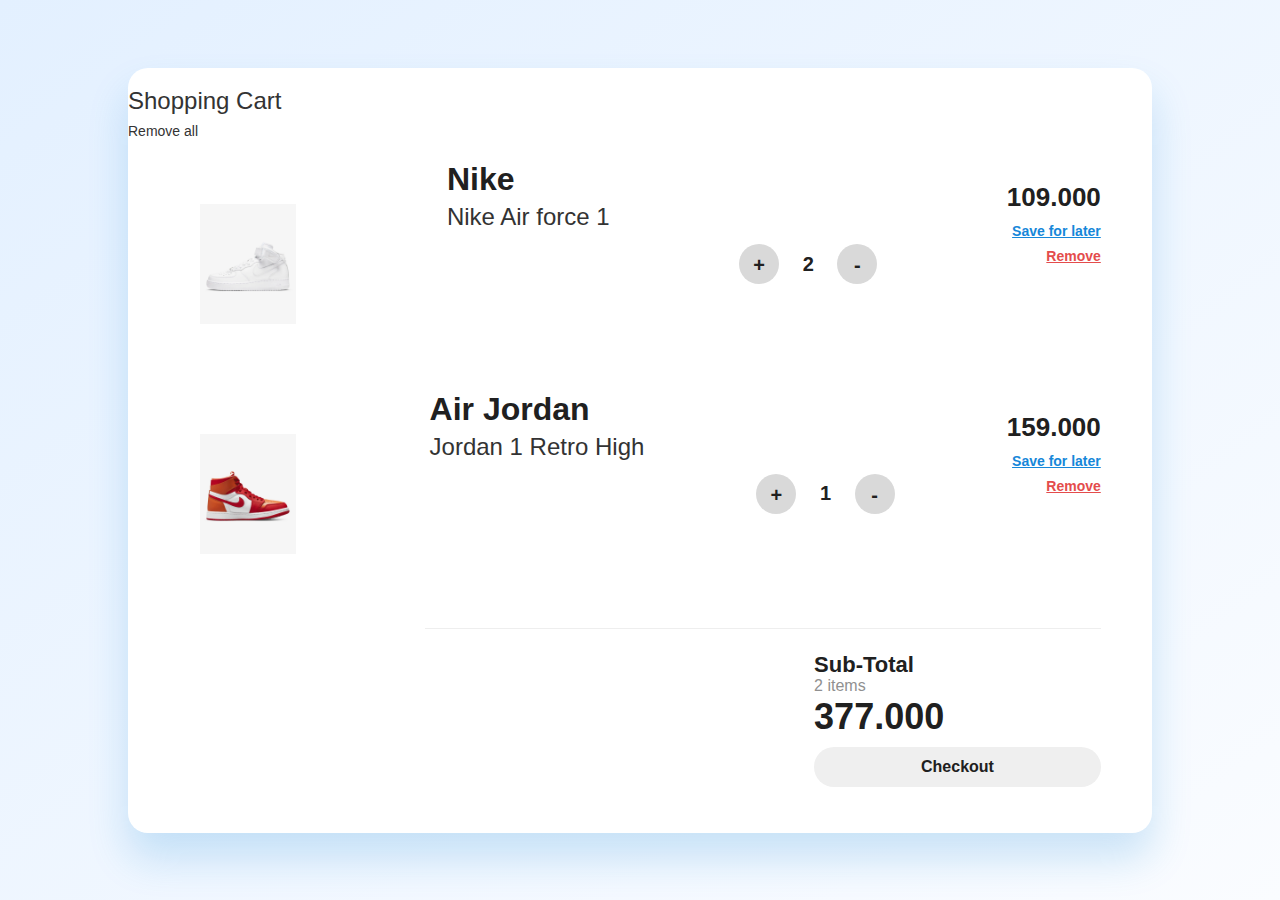
<file: Cart.html>
<!DOCTYPE html>
<html>
    <head>
        <title>SHINZA Cart</title>
        <meta charset="utf-8">
        <meta name="viewport" content="width=device-width, initial-scale=1">
        <link rel="stylesheet" href="https://maxcdn.bootstrapcdn.com/bootstrap/3.4.1/css/bootstrap.min.css">
        <link rel="stylesheet" href="stylecart.css">
        <script src="https://ajax.googleapis.com/ajax/libs/jquery/3.5.1/jquery.min.js"></script>
        <script src="https://maxcdn.bootstrapcdn.com/bootstrap/3.4.1/js/bootstrap.min.js"></script>
       
    
    </head>
    <body>
        <div class="Cart-Container">
            <div class=”Header”>
                <h3 class=”Heading”>Shopping Cart</h3>
                <h5 class=”Action”>Remove all</h5>
            </div>
            <div class="Cart-Items">
                <div class="image-box">
                    <img src="nike-1.png" style={{ height="120px" }}>
                </div>
                <div class="about">
                    <h1 class="title">Nike</h1>
                    <h3 class="subtitle">Nike Air force 1</h3>
                    
                </div>
                <div class="counter">
                    <div class="btn">+</div>
                    <div class="count">2</div>
                    <div class="btn">-</div>
                </div>
                <div class="prices">
                    <div class="amount">109.000</div>
                    <div class="save"><u>Save for later</u></div>
                    <div class="remove"><u>Remove</u></div>
                </div>
            </div>
            <div class="Cart-Items">
                <div class="image-box">
                    <img src="jordan-3.png" height="120px">
                </div>
                <div class="about">
                    <h1 class="title">Air Jordan</h1>
                    <h3 class="subtitle">Jordan 1 Retro High</h3>    
                </div>
                <div class="counter">
                    <div class="btn">+</div>
                    <div class="count">1</div>
                    <div class="btn">-</div>
                </div>
                <div class="prices">
                    <div class="amount">159.000</div>
                    <div class="save"><u>Save for later</u></div>
                    <div class="remove"><u>Remove</u></div>
                </div>
            </div>
            <hr>
            <div class="checkout">
                <div class>
                    <div>
                        <div class="Subtotal">Sub-Total</div>
                        <div class="items">2 items</div>
                    </div>
                    <div class="total-amount">377.000</div>
                    <button class="button">Checkout</button>
                </div>
            </div>

        </div> 
    </body>
</html>
</file>
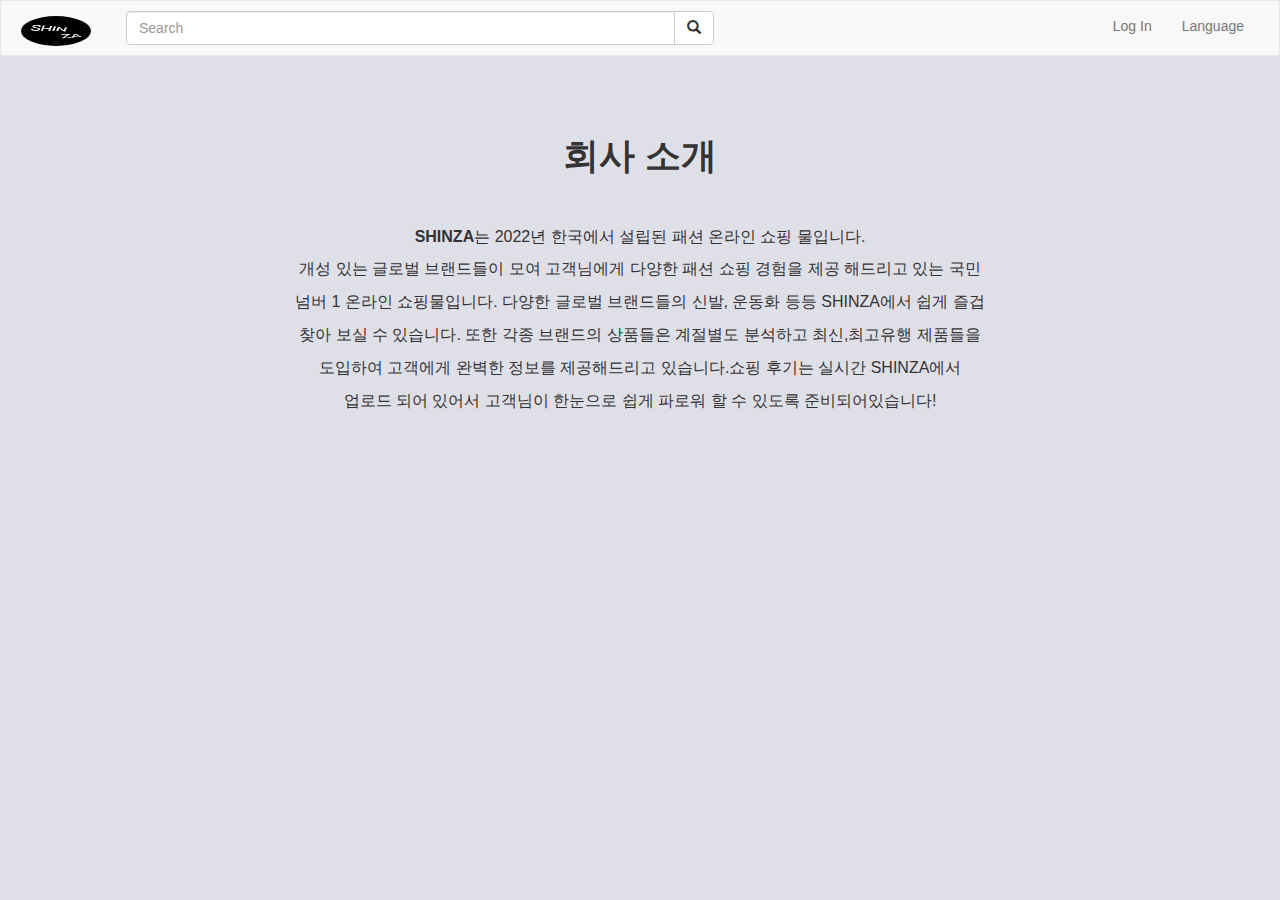
<file: information.html>
<!DOCTYPE html>
<html>

<head>
  <title>SHINZA Login</title>
  <meta charset="utf-8">
  <meta name="viewport" content="width=device-width, initial-scale=1">
  <link rel="stylesheet" href="https://maxcdn.bootstrapcdn.com/bootstrap/3.4.1/css/bootstrap.min.css">
  <script src="https://ajax.googleapis.com/ajax/libs/jquery/3.5.1/jquery.min.js"></script>
  <script src="https://maxcdn.bootstrapcdn.com/bootstrap/3.4.1/js/bootstrap.min.js"></script>

  <style>
    .container {
      width: 100%;
      height: 100%;
      padding-right: 20px;
      padding-left: 20px;
    }

    .input-group {
      width: 80%;
      padding-top: 10px;
      max-width: 700px;
      border-radius: 60px;
      padding: 10px 20px;
    }

    body {
      background: rgb(223, 223, 232);
      margin: 0;
    }

    p {
      font-size: 16px;
      font-family: sans-serif;
      padding-left: 100px;
      padding-right: 100px;
      text-align: center;
    }
  </style>
</head>

<body>
  <nav class="navbar navbar-default">
    <div class="container">
      <div class="navbar-header">
        <button type="button" class="navbar-toggle" data-toggle="collapse" data-target="#myNavbar">
          <span class="icon-bar"></span>
          <span class="icon-bar"></span>
          <span class="icon-bar"></span>
        </button>
        <a class="navbar-brand" href="SHINZA.html"><img src="logo.png" class="img-circle" alt="Logo" width="70"
            height="30"></a>
        <div class="input-group">
          <input type="text" class="form-control" placeholder="Search">
          <span class="input-group-btn">
            <button class="btn btn-default" type="button">
              <span class="glyphicon glyphicon-search"></span>
            </button>
          </span>
        </div>
      </div>
      <div class="collapse navbar-collapse" id="myNavbar">
        <ul class="nav navbar-nav navbar-right">
          <li><a href="login.html"> Log In</a></li>
          <li><a href="#">Language</a></li>
        </ul>
      </div>
    </div>
  </nav>
  <div class="container-fluid bg-1 text-center">
    <br></br>
    <h1><b>회사 소개</b></h1>
    <br></br>
    <p><b>SHINZA</b>는 2022년 한국에서 설립된 패션 온라인 쇼핑 물입니다.</p>
    <p>개성 있는 글로벌 브랜드들이 모여 고객님에게 다양한 패션 쇼핑 경험을 제공 해드리고 있는 국민
    <p>넘버 1 온라인 쇼핑물입니다. 다양한 글로벌 브랜드들의 신발, 운동화 등등 SHINZA에서 쉽게 즐겁
    <p>찾아 보실 수 있습니다. 또한 각종 브랜드의 상품들은 계절별도 분석하고 최신,최고유행 제품들을 
    <p>도입하여 고객에게 완벽한 정보를 제공해드리고 있습니다.쇼핑 후기는 실시간 SHINZA에서
    <p>업로드 되어 있어서 고객님이 한눈으로 쉽게 파로워 할 수 있도록 준비되어있습니다!</p>
  </div>
  <br></br>
  <div class="col-lg-12 text-center">
    <iframe width="600" height="350" src="https://www.youtube.com/embed/iKxE5WiMiOs" title="YouTube video player"
      frameborder="0" allow="accelerometer; autoplay; clipboard-write; encrypted-media; gyroscope; picture-in-picture"
      allowfullscreen></iframe>
  </div>
</body>

</html>
</file>
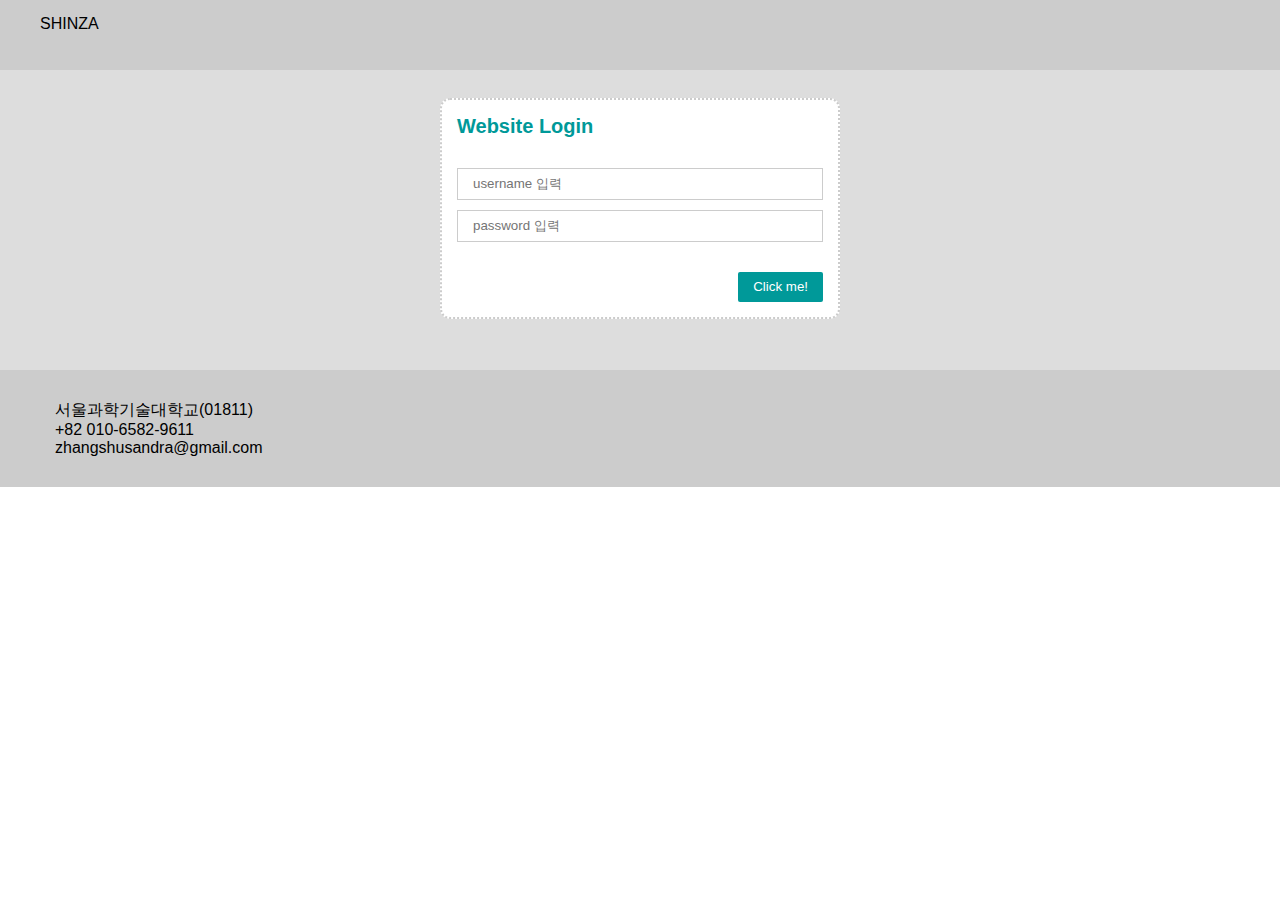
<file: login.html>
<!DOCTYPE html>
<html>
    <head>
        <title>Website Login</title>
        <meta charset="UTF-8">
        <meta name="viewport" content="width=device-width, initial-scale=1.0">
        <link href="stylelogin.css" rel="stylesheet" type="text/css"/>
    </head>
    <body>
        <header>
            <div class="container">
                SHINZA
            </div>
        </header>
        <main>
            <div class="container">
            <div class="login-form">
                <form action="" method="post">
                    <h1>Website Login</h1>
                    <div class="input-box">
                        <i ></i>
                        <input type="text" placeholder="username 입력">
                    </div>
                    <div class="input-box">
                        <i ></i>
                        <input type="password" placeholder="password 입력">
                    </div>
                    <div class="btn-box">
                        <button type="submit">
                            Click me!
                        </button>
                    </div>
                </form>
            </div>
            </div>
        </main>
        <footer>
            <div class="container">
    <footer class="container-fluid bg-5 text-center">
                    <div class="col-sm-3">
                      <p><span class="glyphicon glyphicon-map-marker"></span> 서울과학기술대학교(01811)</p>
                    </div>
                    <div class="col-sm-3">
                      <p><span class="glyphicon glyphicon-phone"></span> +82 010-6582-9611</p>
                    </div>
                    <div class="col-sm-3">
                      <p><span class="glyphicon glyphicon-envelope"></span> zhangshusandra@gmail.com</p>
                    </div>
                  </footer>
            </div>
        </footer>
    </body>
</html>
</file>
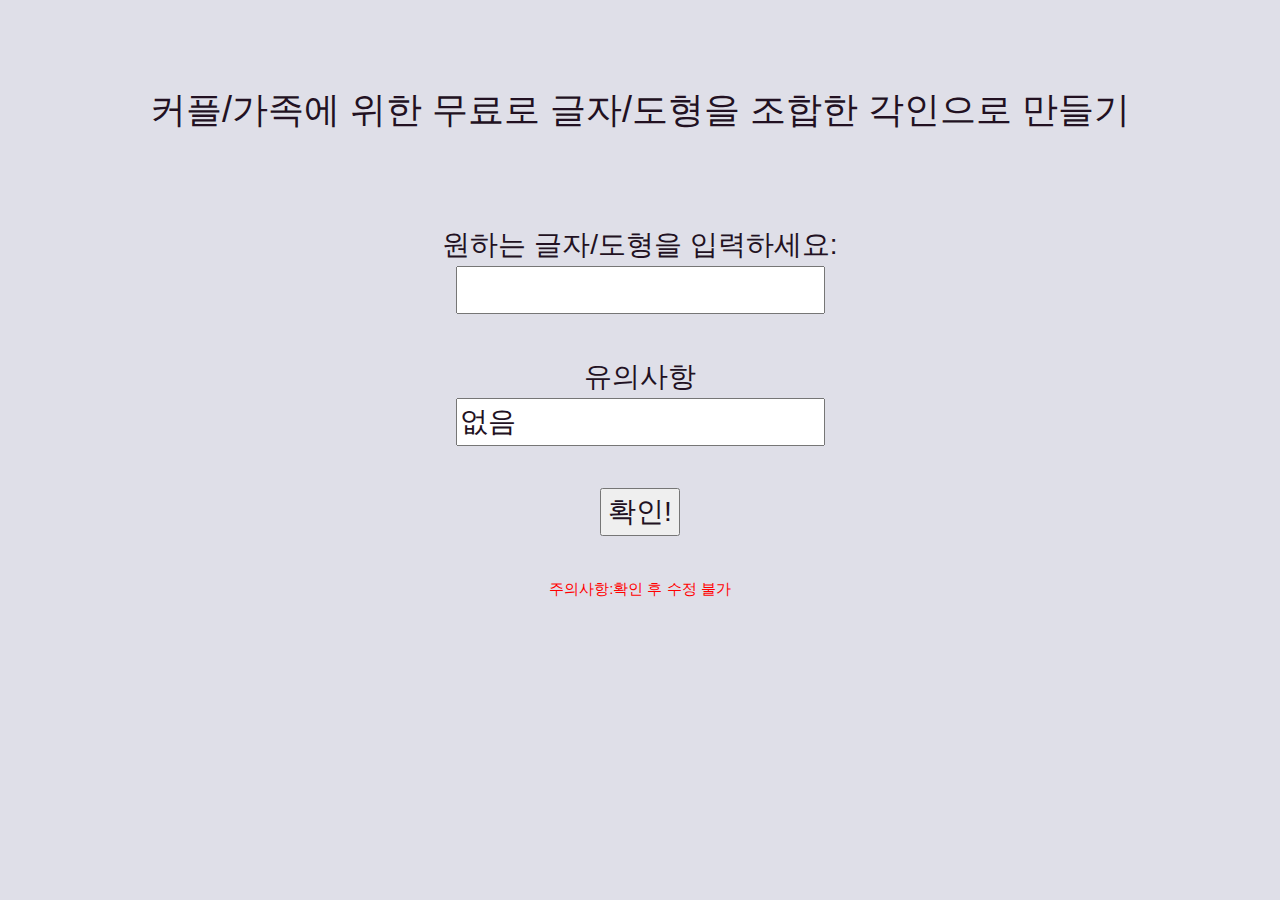
<file: sneakersdesign.html>
<!DOCTYPE html>
<html>
<head>
    <title>커플/가족 상품으로 만들기</title>
    <meta charset="utf-8">
    <meta name="viewport" content="width=device-width, initial-scale=1">
    <link rel="stylesheet" href="https://maxcdn.bootstrapcdn.com/bootstrap/3.4.1/css/bootstrap.min.css">
    <script src="https://ajax.googleapis.com/ajax/libs/jquery/3.5.1/jquery.min.js"></script>
    <script src="https://maxcdn.bootstrapcdn.com/bootstrap/3.4.1/js/bootstrap.min.js"></script>
    <style>
         .container-fluid{
             padding-top:70px;
             padding-bottom:60px;
        }

        body{
            font-size: 28px;
            line-height: 1.5;
            color: #212;
            background-color: rgb(223, 223, 232);
        }
        p{
            color:red;
            font-size:15px;
            }

    </style>
</head>

<boby>
    <div class="container-fluid text-center">
        <h1>커플/가족에 위한 무료로 글자/도형을 조합한 각인으로 만들기</h1><br><br>
 
        <form method="post" >
            원하는 글자/도형을 입력하세요:<br>
            <input type="text"  name="fname"><br>
        </form><br>
        <form method="post" >
            유의사항<br>
            <input type="text" value="없음" name="fname"><br>
        </form>
        <br>
            <input type="button" value="확인!" onclick="alert('확인됐어요!')
            ">
        </form>
        <br><br><p>주의사항:확인 후 수정 불가</p>
        
    </div>
</boby>
</html>
</file>
<file: stylecart.css>
body{
    margin: 0;
    padding: 0;
    background: linear-gradient(to bottom right, #E3F0FF, #FAFCFF);
    height: 100vh;
    display: flex;
    justify-content: center;
    align-items: center;
}

.Cart-Container{
    width: 80%;
    height: 85%;
    background-color: #ffffff;
    border-radius: 20px;
    box-shadow: 0px 25px 40px #1687d933;
}
   
.Header{
    margin: auto;
    width: 90%;
    height: 15%;
    display: flex;
    justify-content: space-between;
    align-items: center;
}

.Heading{
    font-size: 20px;
    font-family: sans-serif;
    font-weight: 700;
    color: #2F3841;
}


.Action{
    font-size: 14px;
    font-family: sans-serif;
    font-weight: 600;
    color: #E44C4C;
    cursor: pointer;
    border-bottom: 1px solid #E44C4C;
}

.Cart-Items{
    margin: auto;
    width: 90%;
    height:30%;
    display: flex;
    justify-content: space-between;
    align-items: center;
}

.image-box{
    width: 15%;
    text-align: center;
}

.about{
    height: 100%;
}

.title{
    padding-top: 5px;
    line-height: 10px;
    font-size: 32px;
    font-family: sans-serif;
    font-weight: 800;
    color: #202020;
}

.counter{
    width: 15%;
    display: flex;
    justify-content: space-between;
    align-items: center;
}
.btn{
    width: 40px;
    height: 40px;
    border-radius: 50%;
    background-color: #d9d9d9;
    display: flex;
    justify-content: center;
    font-size: 20px;
    font-family: sans-serif;
    font-weight: 900;
    color: #202020;
    cursor: pointer;
}

.count{
    font-size: 20px;
    font-family: sans-serif;
    font-weight: 900;
    color: #202020;
}
.prices{
    height: 100%;
    text-align: right;
}
.amount{
    padding-top: 30px;
    font-size: 26px;
    font-family: sans-serif;
    font-weight: 800;
    color: #202020;
}
.save{
    padding-top: 5px;
    font-size: 14px;
    font-family: sans-serif;
    font-weight: 600;
    color:#1687d9;
    cursor: pointer;
}
.remove{
    padding-top: 5px;
    font-size: 14px;
    font-family: sans-serif;
    font-weight: 600;
    color:#E44C4C;
    cursor: pointer;
}
 hr{
    width: 66%;
    float: right;
    margin-right: 5%;
 }

 .checkout{
    float: right;
    margin-right: 5%;
    width: 28%;
 }

 .total{
    width: 100%;
    display: flex;
    justify-content: space-between;
 }

 .Subtotal{
    font-size: 22px;
    font-family: sans-serif;
    font-weight: 700;
    color: #202020;
 }


 .items{
    font-size: 16px;
    font-family: sans-serif;
    font-weight: 500;
    color:#909090;
    line-height: 10px;
 }

 .total-amount{
    font-size: 36px;
    font-family: sans-serif;
    font-weight: 900;
    color: #202020;
 }

 .button{
    margin-top: 5px;
    width: 100%;
    height: 40px;
    border: none;
    background: linear-gradient(to bottom right. #B8D7FF, #8EB7EB);
    border-radius: 20px;
    cursor: pointer;
    font-size: 16px;
    font-family: sans-serif;
    font-weight: 600;
    color: #202020;
 }
</file>
<file: stylelogin.css>
*{
    padding: 0px;
    margin: 0px;
    font-family: sans-serif;
    box-sizing: border-box;
}
header{
    background-color: #cccccc;
    min-height: 70px;
    padding: 15px;
}
main{
    background-color: #dddddd;
    min-height: 300px;
    padding: 7.5px 15px;
}
footer{
    background-color: #cccccc;
    min-height: 70px;
    padding: 15px;
}
.container{
    width: 100%;
    max-width: 1200px;
    margin-left: auto;
    margin-right: auto;
}
.login-form{
    width: 100%;
    max-width: 400px;
    margin: 20px auto;
    background-color: #ffffff;
    padding: 15px;
    border: 2px dotted #cccccc;
    border-radius: 10px;
}
h1{
    color: #009999;
    font-size: 20px;
    margin-bottom: 30px;
}
.input-box{
    margin-bottom: 10px;
}
.input-box input{
    padding: 7.5px 15px;
    width: 100%;
    border: 1px solid #cccccc;
    outline: none;
}
.btn-box{
    text-align: right;
    margin-top: 30px;
}
.btn-box button{
    padding: 7.5px 15px;
    border-radius: 2px;
    background-color: #009999;
    color: #ffffff;
    border: none;
    outline: none;
}
</file>
